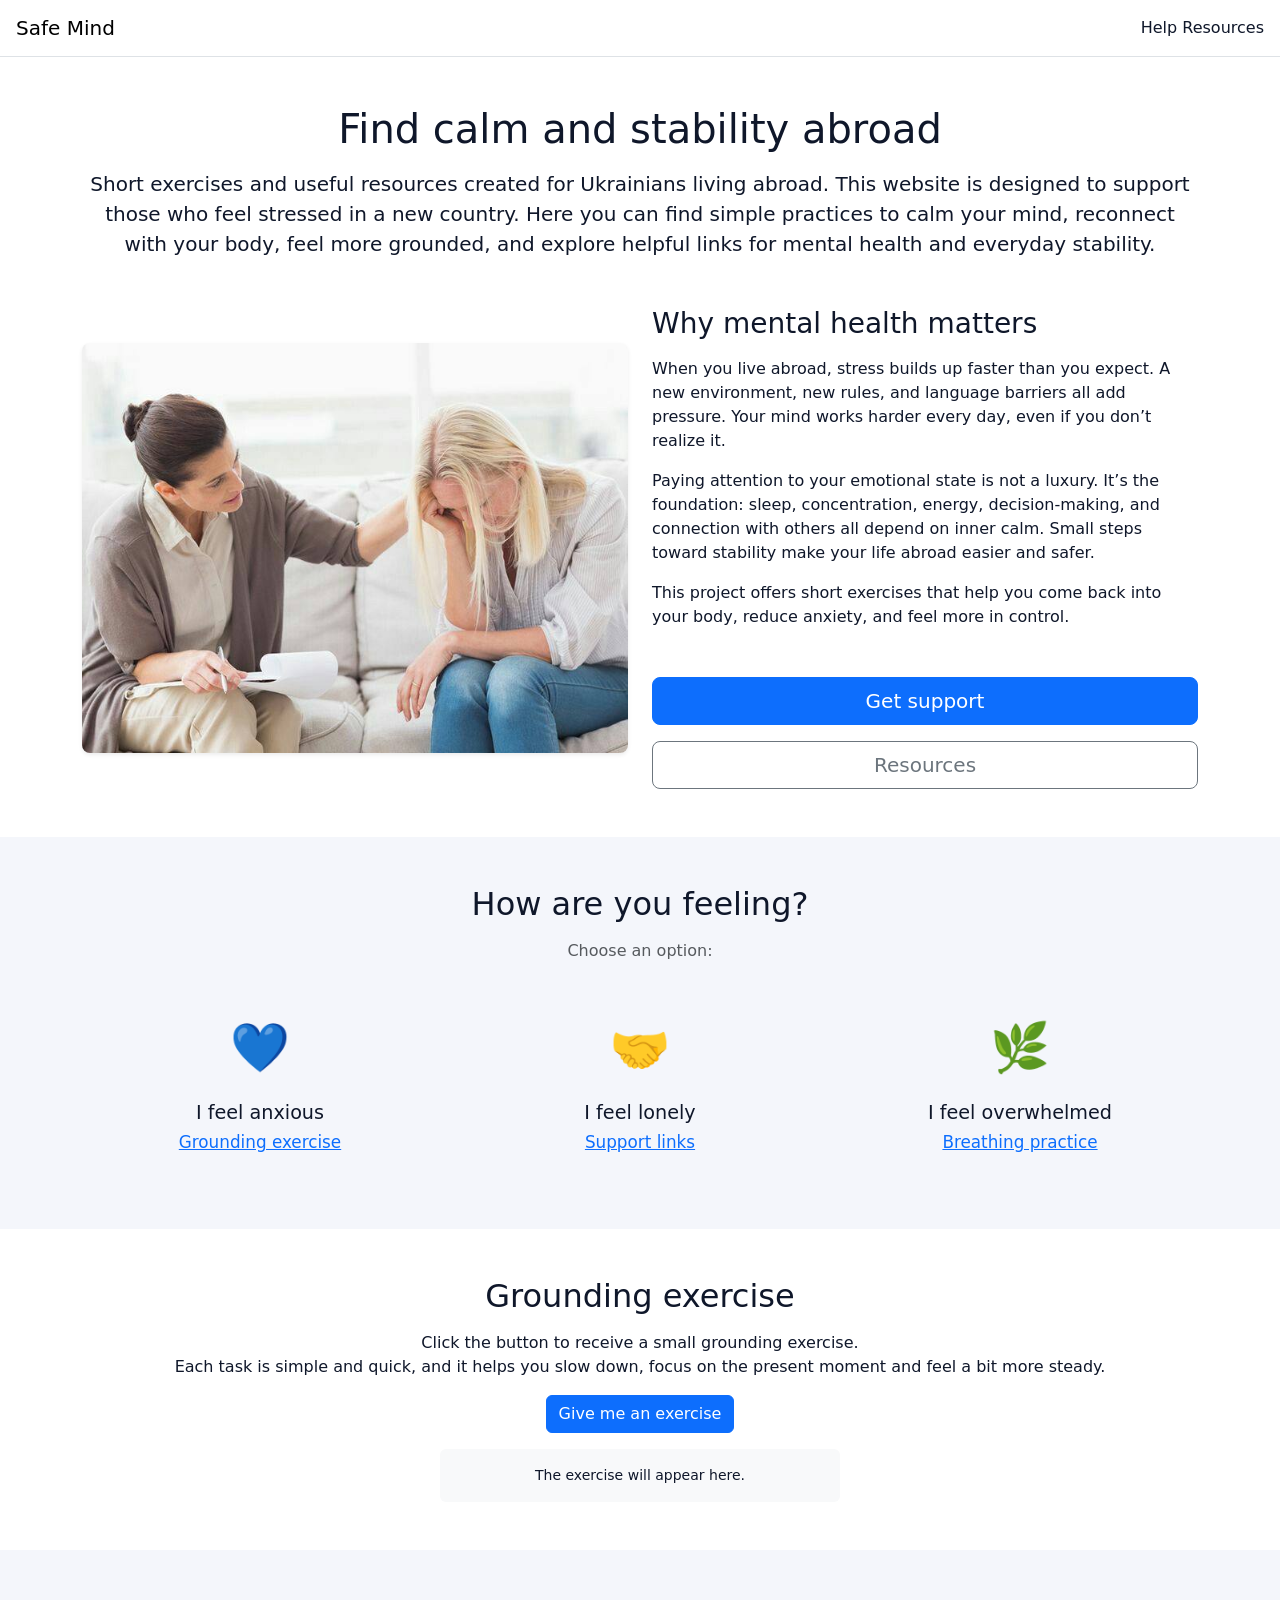
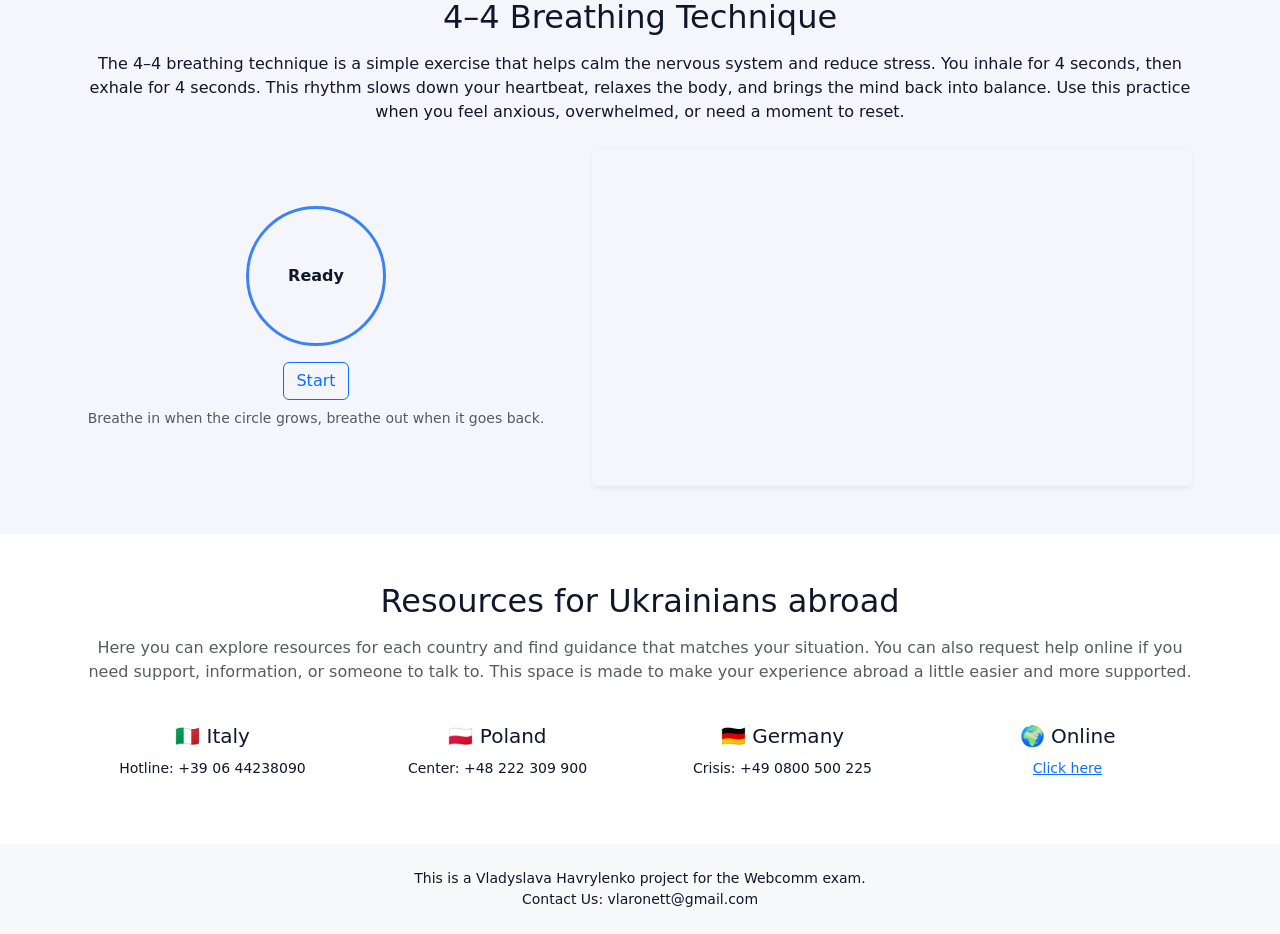
<file: index.html>
<!DOCTYPE html>
<html lang="en">
<head>
    <meta charset="UTF-8">
    <meta name="viewport" content="width=device-width, initial-scale=1">
    <title>Safe Mind</title>

    <link href="https://cdn.jsdelivr.net/npm/bootstrap@5.3.3/dist/css/bootstrap.min.css" rel="stylesheet">
    <link rel="stylesheet" href="styles/style.css">
</head>

<body>

<nav class="navbar bg-white border-bottom px-3">
    <a class="navbar-brand" href="#top">Safe Mind</a>

    <div>
        <a class="nav-link d-inline-block" href="#support">Help</a>
        <a class="nav-link d-inline-block" href="#resources">Resources</a>
    </div>
</nav>


<header id="top" class="py-5 text-center bg-white">

    <div class="container">
        <div class="row justify-content-center">
            <div class="col-lg-12">
                <h1 class="mb-3">Find calm and stability abroad</h1>
                <p class="lead mb-4">
                    Short exercises and useful resources created for Ukrainians living abroad.
                    This website is designed to support those who feel stressed in a new country.
                    Here you can find simple practices to calm your mind, reconnect with your body,
                    feel more grounded, and explore helpful links for mental health and everyday stability.
                </p>
            </div>
        </div>
    </div>
    <div class="container mt-4">
        <div class="row align-items-center justify-content-center">

            <div class="col-lg-6 text-center mb-4 mb-lg-0">
                <img
                        src="img/image.jpg"
                        alt="calm"
                        class="img-fluid rounded-3 shadow-sm"
                >
            </div>

            <div class="col-lg-6 text-start">
                <h3 class="mb-3">Why mental health matters</h3>
                <p>
                    When you live abroad, stress builds up faster than you expect. A new environment, new rules, and language barriers all add pressure. Your mind works harder every day, even if you don’t realize it.
                </p>
                <p>
                    Paying attention to your emotional state is not a luxury.
                    It’s the foundation: sleep, concentration, energy, decision-making, and connection with others all depend on inner calm.
                    Small steps toward stability make your life abroad easier and safer.
                </p>
                <p class="mb-0">
                    This project offers short exercises that help you come back into your body, reduce anxiety, and feel more in control.
                </p>
                <div class="mt-4">
                    <div class="d-flex flex-wrap gap-3 mt-5">
                        <a href="#support" class="btn btn-primary btn-lg w-100 w-sm-auto">Get support</a>
                        <a href="#resources" class="btn btn-outline-secondary btn-lg w-100 w-sm-auto">Resources</a>
                    </div>
                </div>
            </div>
        </div>
    </div>

</header>

<section id="support" class="py-5 text-center">
    <h2 class="mb-3">How are you feeling?</h2>
    <p class="text-muted mb-4">Choose an option:</p>

    <div class="container">
        <div class="row g-4">

            <div class="col-md-4">
                <div class="p-4 quick-card">
                    <p>💙</p>
                    I feel anxious<br>
                    <a href="#grounding" class="small">Grounding exercise</a>
                </div>
            </div>

            <div class="col-md-4">
                <div class="p-4 quick-card">
                    <p> 🤝</p>
                    I feel lonely<br>
                    <a href="#resources" class="small">Support links</a>
                </div>
            </div>

            <div class="col-md-4">
                <div class="p-4 quick-card">
                    <p>🌿</p>
                    I feel overwhelmed<br>
                    <a href="#breathing" class="small">Breathing practice</a>
                </div>
            </div>

        </div>
    </div>
</section>

<section id="grounding" class="py-5 text-center bg-white">
    <h2 class="mb-3">Grounding exercise</h2>
    <p class="mb-3">Click the button to receive a small grounding exercise. <br>
Each task is simple and quick, and it helps you slow down, focus on the present moment and feel a bit more steady.</p>

    <button id="exerciseBtn" class="btn btn-primary mb-3">Give me an exercise</button>

    <div id="exerciseBox" class="p-3 bg-light rounded small mx-auto" style="max-width: 400px;">
        The exercise will appear here.
    </div>
</section>

<section id="breathing" class="py-5 text-center">
    <h2 class="mb-3">4–4 Breathing Technique</h2>
    <p class="container mх-auto"> 
The 4–4 breathing technique is a simple exercise that helps calm the nervous system and reduce stress.
You inhale for 4 seconds, then exhale for 4 seconds. This rhythm slows down your heartbeat, relaxes the body, and brings the mind back into balance.
Use this practice when you feel anxious, overwhelmed, or need a moment to reset.
    </p> 

    <div class="container mt-4 d-block d-lg-flex align-items-center justify-content-center gap-5">

        <div>
            <div id="breathCircle" class="breath-circle mx-auto mb-3    ">Ready</div>
            <button id="breathBtn" class="btn btn-outline-primary">Start</button>
            <p class="small text-muted mt-2 mb-0">
                Breathe in when the circle grows, breathe out when it goes back.
            </p>
        </div>

        <div style="max-width: 600px; width: 100%;">
            <div class="ratio ratio-16x9 rounded overflow-hidden shadow-sm">
                <iframe
                        src="https://www.youtube.com/embed/aNXKjGFUlMs"
                        title="breathing"
                        allowfullscreen>
                </iframe>
            </div>
        </div>

    </div>
</section>

<section id="resources" class="py-5 bg-white text-center">
    <h2 class="mb-3">Resources for Ukrainians abroad</h2>
    <p class=" container text-muted mb-4">Here you can explore resources for each country and find guidance that matches your situation. You can also request help online if you need support, information, or someone to talk to. This space is made to make your experience abroad a little easier and more supported.</p>

    <div class="container">
        <div class="row g-4">
            <div class="col-6 col-lg-3">
                <div class="p-3 simple-card">
                    <h5>🇮🇹 Italy</h5>
                    <small>Hotline: +39 06 44238090</small>
                </div>
            </div>

            <div class="col-6 col-lg-3">
                <div class="p-3 simple-card">
                    <h5>🇵🇱 Poland</h5>
                    <small>Center: +48 222 309 900</small>
                </div>
            </div>

            <div class="col-6 col-lg-3">
                <div class="p-3 simple-card">
                    <h5>🇩🇪 Germany</h5>
                    <small>Crisis: +49 0800 500 225</small>
                </div>
            </div>

            <div class="col-6 col-lg-3">
                <div class="p-3 simple-card">
                    <h5>🌍 Online</h5>
                    <small><a href="https://www.therapyroute.com/" target="_blank">Click here </a> </small>
                </div>
            </div>
        </div>
    </div>
</section>

<footer class="py-4 text-center small bg-light">
    This is a Vladyslava Havrylenko project for the Webcomm exam.
    <br>
    Contact Us: vlaronett@gmail.com
</footer>

<div id="cookieBanner" class="cookie-banner">
    <div class="alert alert-dark small d-flex justify-content-between">
        <span>We use simple cookies for this student website.</span>
        <button id="cookieAccept" class="btn btn-sm btn-primary">Accept</button>
    </div>
</div>

<script src="scripts/script.js"></script>
</body>
</html>
</file>
<file: styles/style.css>
:root {
    --safe-primary: #3b82f6; /* blue */
    --safe-secondary: #22c55e; /* green */
    --safe-bg: #f4f6fb;
    --safe-dark: #0f172a;
}

* {
    font-family: 'Inter', system-ui, -apple-system, BlinkMacSystemFont, 'Segoe UI', sans-serif;
}

body {
    background: var(--safe-bg);
    color: var(--safe-dark);
}

.navbar-brand span {
    font-weight: 700;
}

.hero-section {
    padding: 5rem 0 4rem;
}

.hero-badge {
    font-size: 0.85rem;
    letter-spacing: .05em;
}

.quick-card {
    font-size: 1.2rem;
    transition: transform .15s ease, box-shadow .15s ease;
}

.quick-card p {
    font-size: 3rem;
}

.quick-card:hover {
    transform: translateY(-4px);
    box-shadow: 0 12px 25px rgba(15, 23, 42, 0.08);
}

.section-title {
    font-weight: 700;
}

.exercise-box {
    min-height: 4rem;
}

.breath-circle {
    width: 140px;
    height: 140px;
    border-radius: 999px;
    border: 3px solid var(--safe-primary);
    display: flex;
    align-items: center;
    justify-content: center;
    margin: 0 auto 1rem;
    font-weight: 600;
}

footer {
    font-size: 0.85rem;
}

.cookie-banner {
    position: fixed;
    bottom: 0;
    left: 0;
    right: 0;
    display: none;

    z-index: 9999;
    padding: 0.5rem;
}
</file>
